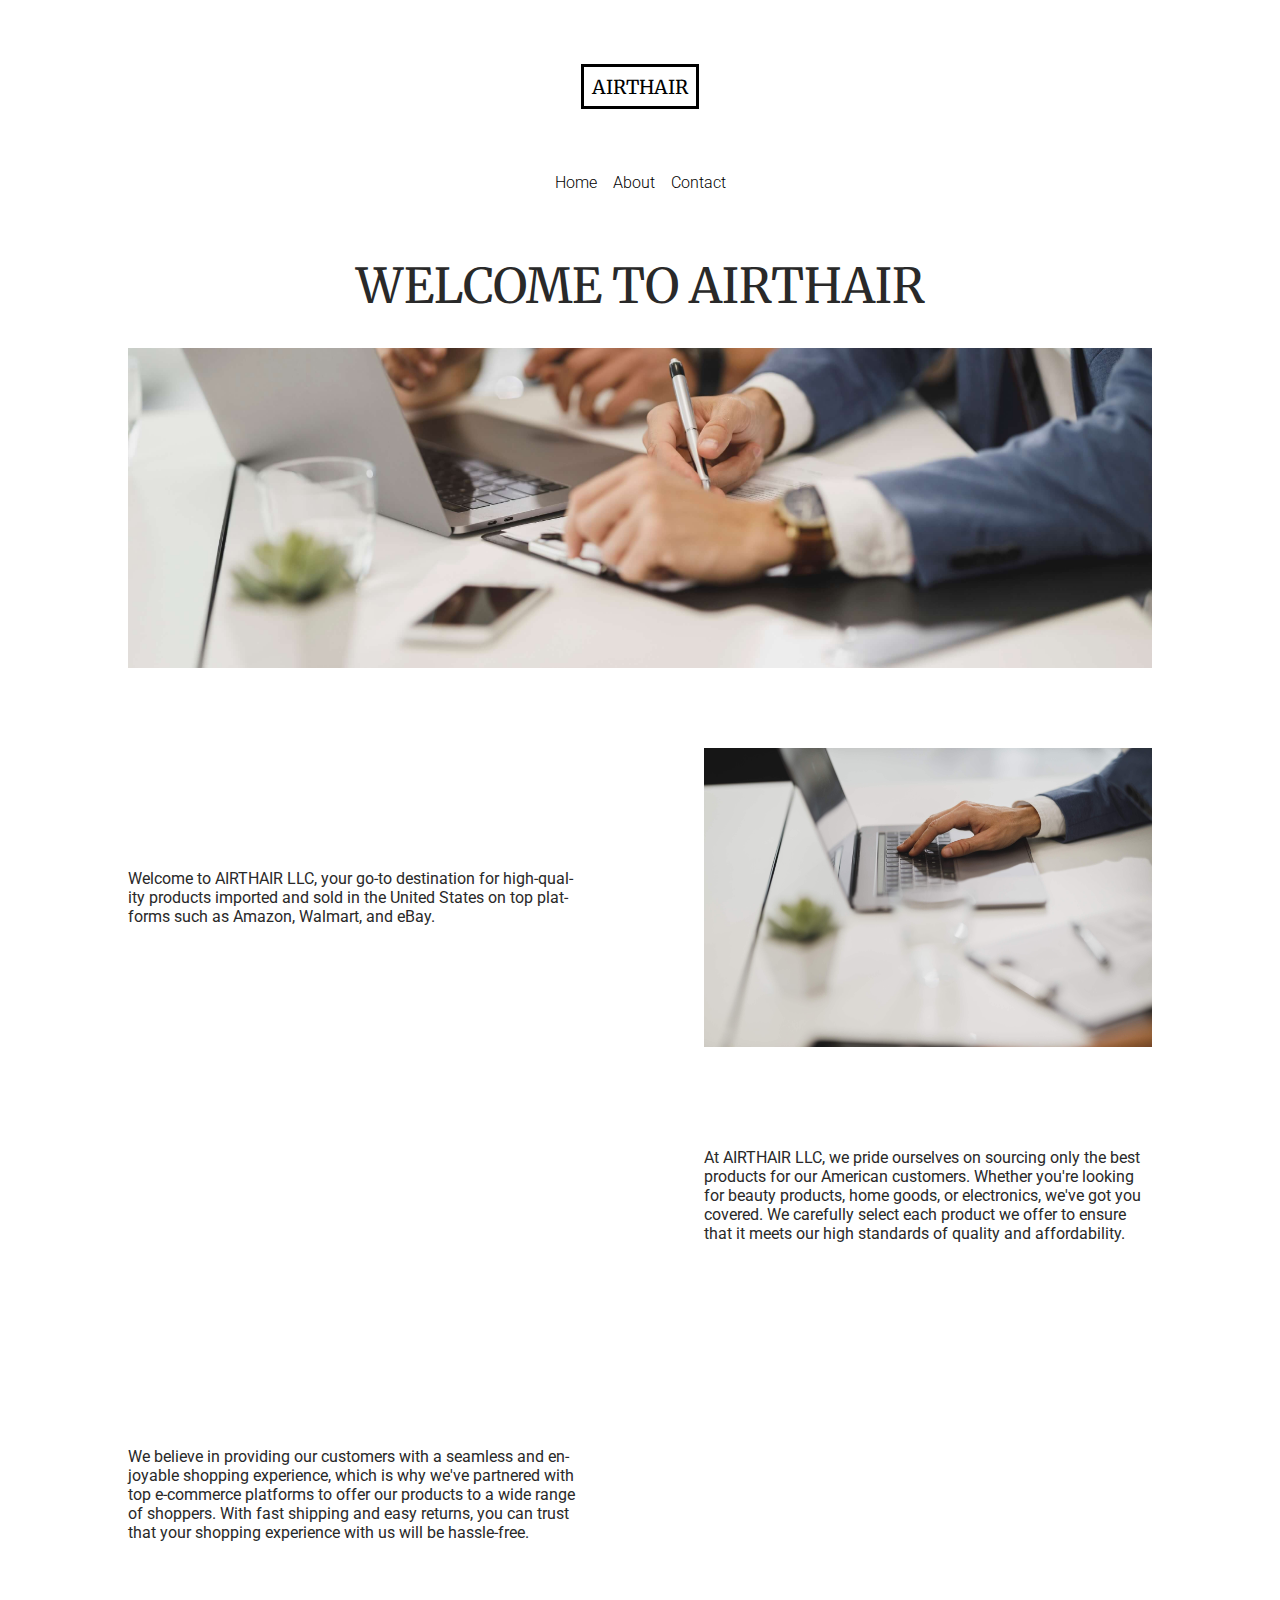
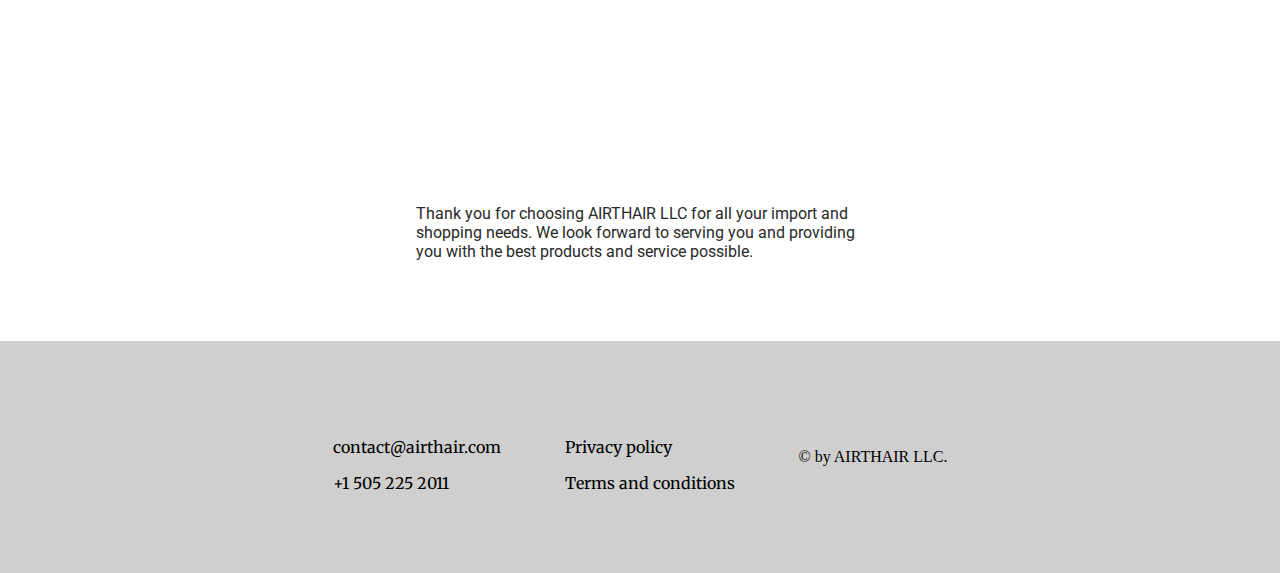
<file: index.html>
<!DOCTYPE html>
<html lang="en">
<head>
    <meta charset="UTF-8">
    <meta http-equiv="X-UA-Compatible" content="IE=edge">
    <meta name="viewport" content="width=device-width, initial-scale=1.0">
    <link rel="stylesheet" href="/styles/index.css">
    <link rel="shortcut icon" sizes="16x16" href="./../assets/favicon-16x16.png" type="image/x-icon">
    <meta name="msapplication-TileColor" content="#ffffff">
    <meta name="theme-color" content="#ffffff">
    <!-- 
        Meta
     -->
     <!-- Primary Meta Tags -->
<title>Home | AIRTHAIR</title>
<meta name="title" content="AIRTHAIR">
<meta name="description" content="At AIRTHAIR LLC, we pride ourselves on sourcing only the best products for our American customers. Whether you're looking for beauty products, home goods, or electronics, we've got you covered. We carefully select each product we offer to ensure that it meets our high standards of quality and affordability.">
<meta name="keywords" content="shop, service, airthair, llc, producs, american customers, beauty producs, beauty, home goods, high standars">
<!-- Open Graph / Facebook -->
<meta property="og:type" content="website">
<meta property="og:title" content="AIRTHAIR">
<meta property="og:description" content="At AIRTHAIR LLC, we pride ourselves on sourcing only the best products for our American customers. Whether you're looking for beauty products, home goods, or electronics, we've got you covered. We carefully select each product we offer to ensure that it meets our high standards of quality and affordability.">
<meta property="og:image" content="https://cdn.discordapp.com/attachments/1069979893133230170/1082000652382777495/image-from-rawpixel-id-5926299-jpeg.jpg">

<!-- Twitter -->
<meta property="twitter:card" content="summary_large_image">
<meta property="twitter:title" content="AIRTHAIR">
<meta property="twitter:description" content="At AIRTHAIR LLC, we pride ourselves on sourcing only the best products for our American customers. Whether you're looking for beauty products, home goods, or electronics, we've got you covered. We carefully select each product we offer to ensure that it meets our high standards of quality and affordability.">
<meta property="twitter:image" content="https://cdn.discordapp.com/attachments/1069979893133230170/1082000652382777495/image-from-rawpixel-id-5926299-jpeg.jpg">
      <!-- 
        Google fonts
    -->
    <link rel="preconnect" href="https://fonts.googleapis.com">
    <link rel="preconnect" href="https://fonts.gstatic.com" crossorigin>
    <link href="https://fonts.googleapis.com/css2?family=Merriweather:ital,wght@0,300;0,400;0,700;0,900;1,300;1,400;1,700;1,900&family=Roboto:ital,wght@0,300;0,400;0,500;0,700;1,300;1,400;1,500;1,700&display=swap" rel="stylesheet">
<!-- 
    JS
    -->
    <script defer src="./js/animation.js"></script>
</head>
<body>
    <header class="Header">
        <h1 class="Header-h1">AIRTHAIR</h1>
        <nav class="Header-nav">
            <ul class="Header-ul">
                <li class="Header-li">
                    <a class="Header-a" href="./index.html" title="Home">Home</a>
                </li>
                <li class="Header-li">
                    <a class="Header-a" href="./pages/about.html" title="About">About</a>
                </li>
                <li class="Header-li">
                    <a class="Header-a" href="./pages/contact.html" title="Contact">Contact</a>
                </li>
            </ul>
        </nav>
    </header>
    <main class="Main">
        <section class="Main-section-Welcome">
            <h2 class="Main-section-Welcome-h2" >WELCOME TO AIRTHAIR</h2>
            <div class="Main-section-Welcome-contenedor">
                <img class="Main-section-Welcome-img" loading="lazy"  id="imagen" src="./assets/image-from-rawpixel-id-5927609-jpeg.jpg" alt="People writing in an office"> 
            </div>
        </section>
        <section class="Main-section-text1">
            <p class="Main-section-text1-p" >Welcome to AIRTHAIR LLC, your go-to destination for high-quality products imported and sold in the United States on top platforms such as Amazon, Walmart, and eBay.</p>
            <img class="Main-section-text1-img oculto" id="elemento2" loading="lazy"  src="./assets/image-from-rawpixel-id-5927630-jpeg.jpg" alt="People writting in a laptop">
        </section>
        <section class="Main-section-text2">
            <p class="Main-section-text2-p" >At AIRTHAIR LLC, we pride ourselves on sourcing only the best products for our American customers. Whether you're looking for beauty products, home goods, or electronics, we've got you covered. We carefully select each product we offer to ensure that it meets our high standards of quality and affordability.</p>
            <img class="Main-section-text2-img oculto"  id="elemento3" loading="lazy"  src="./assets/image-from-rawpixel-id-3282695-jpeg.jpg" alt="Office with chairs">
        </section>
        <section class="Main-section-text3">
            <p class="Main-section-text3-p" >We believe in providing our customers with a seamless and enjoyable shopping experience, which is why we've partnered with top e-commerce platforms to offer our products to a wide range of shoppers. With fast shipping and easy returns, you can trust that your shopping experience with us will be hassle-free.</p>
            <img class="Main-section-text3-img oculto" id="elemento4"  loading="lazy" src="./assets/image-from-rawpixel-id-3282671-jpeg.jpg" alt="Office with chairs">
        </section>
        <section class="Main-section-text4">
            <p class="Main-section-text4-p" >Thank you for choosing AIRTHAIR LLC for all your import and shopping needs. We look forward to serving you and providing you with the best products and service possible.</p>
        </section>
    </main>

    <footer class="Footer">
        <address class="Footer-address">
                <a class="Footer-address-a" href="mailto:contact@airthair.com" title="Gmail">
                    contact@airthair.com
                </a>
                <a class="Footer-address-a" href="tel:+1 505 225 2011" title="Phone">
                    +1 505 225 2011
                </a>
        </address>
        <ul class="Footer-ul">
            <li class="Footer-li">
                <a class="Footer-a" href="./pages/privacy.html" title="Privacy Policy">
                    Privacy policy
                </a>
            </li>
            <li class="Footer-li">
                <a class="Footer-a" href="./pages/terms.html" title="Terms and conditions">
                    Terms and conditions
                </a>
            </li>
        </ul>
        &#169 by AIRTHAIR LLC.
    </footer>
<!-- !--> <!--!-->
</body>
</html>
</file>
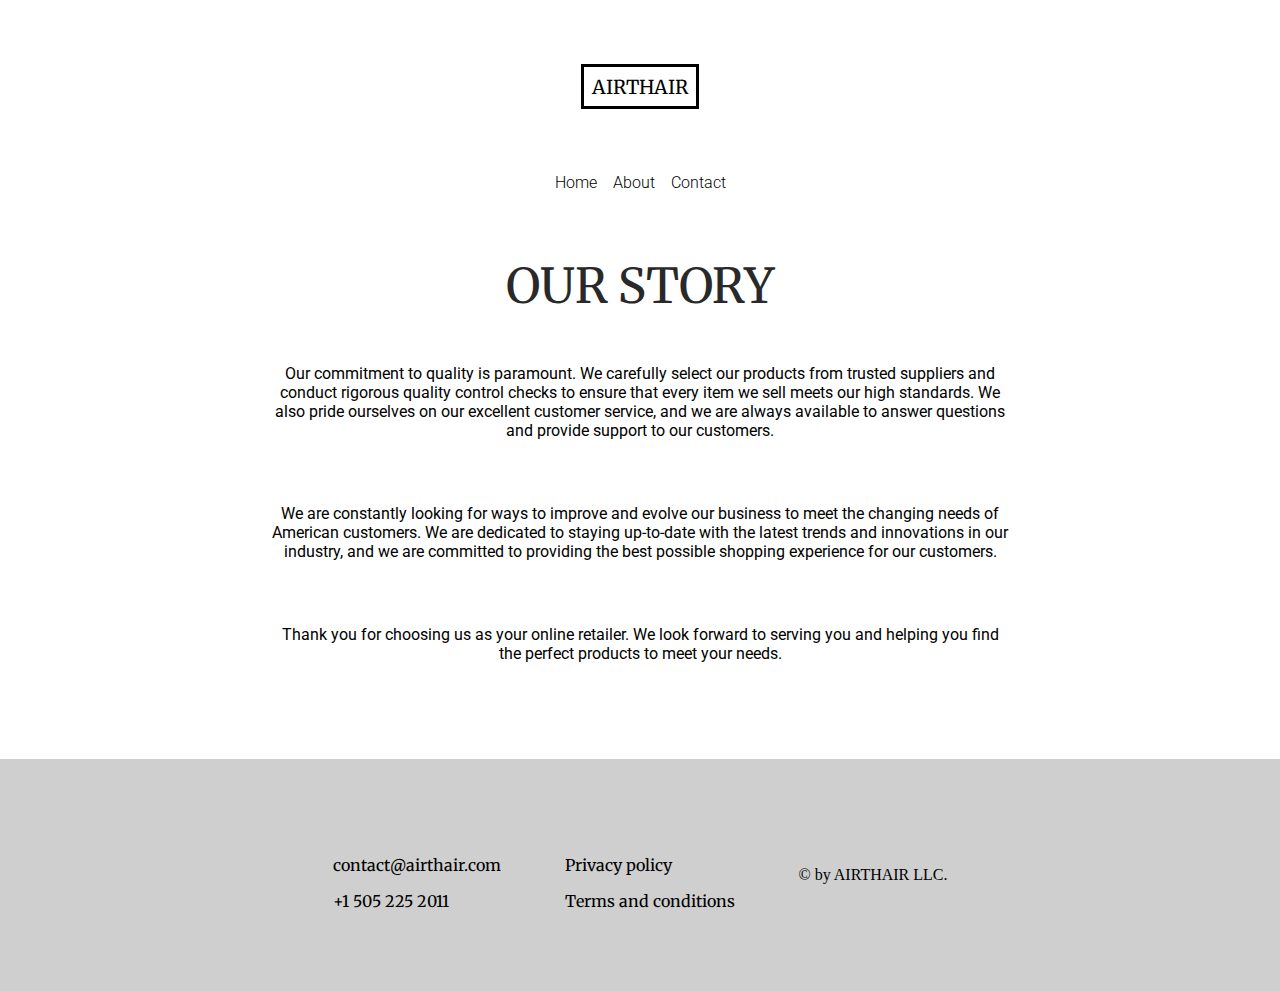
<file: pages/about.html>
<!DOCTYPE html>
<html lang="en">
<head>
    <meta charset="UTF-8">
    <meta http-equiv="X-UA-Compatible" content="IE=edge">
    <meta name="viewport" content="width=device-width, initial-scale=1.0">
    <link rel="stylesheet" href="/styles/index.css">
    <link rel="shortcut icon" sizes="16x16" href="./../assets/favicon-16x16.png" type="image/x-icon">
    <meta name="msapplication-TileColor" content="#ffffff">
    <meta name="theme-color" content="#ffffff">
    <!-- 
        Meta
     -->
     <!-- Primary Meta Tags -->
<title>About | AIRTHAIR</title>
<meta name="title" content="AIRTHAIR">
<meta name="description" content="At AIRTHAIR LLC, we pride ourselves on sourcing only the best products for our American customers. Whether you're looking for beauty products, home goods, or electronics, we've got you covered. We carefully select each product we offer to ensure that it meets our high standards of quality and affordability.">
<meta name="keywords" content="shop, service, airthair, llc, producs, american customers, beauty producs, beauty, home goods, high standars">
<!-- Open Graph / Facebook -->
<meta property="og:type" content="website">
<meta property="og:title" content="AIRTHAIR">
<meta property="og:description" content="At AIRTHAIR LLC, we pride ourselves on sourcing only the best products for our American customers. Whether you're looking for beauty products, home goods, or electronics, we've got you covered. We carefully select each product we offer to ensure that it meets our high standards of quality and affordability.">
<meta property="og:image" content="https://cdn.discordapp.com/attachments/1069979893133230170/1082000652382777495/image-from-rawpixel-id-5926299-jpeg.jpg">

<!-- Twitter -->
<meta property="twitter:card" content="summary_large_image">
<meta property="twitter:title" content="AIRTHAIR">
<meta property="twitter:description" content="At AIRTHAIR LLC, we pride ourselves on sourcing only the best products for our American customers. Whether you're looking for beauty products, home goods, or electronics, we've got you covered. We carefully select each product we offer to ensure that it meets our high standards of quality and affordability.">
<meta property="twitter:image" content="https://cdn.discordapp.com/attachments/1069979893133230170/1082000652382777495/image-from-rawpixel-id-5926299-jpeg.jpg">
     <!-- 
        Google fonts
    -->
    <link rel="preconnect" href="https://fonts.googleapis.com">
    <link rel="preconnect" href="https://fonts.gstatic.com" crossorigin>
    <link href="https://fonts.googleapis.com/css2?family=Merriweather:ital,wght@0,300;0,400;0,700;0,900;1,300;1,400;1,700;1,900&family=Roboto:ital,wght@0,300;0,400;0,500;0,700;1,300;1,400;1,500;1,700&display=swap" rel="stylesheet">
<!-- 
    JS
    -->
</head>
<body>
    <header class="Header">
        <h1 class="Header-h1">AIRTHAIR</h1>
        <nav class="Header-nav">
            <ul class="Header-ul">
                <li class="Header-li">
                    <a class="Header-a" href="./../index.html" title="Home">Home</a>
                </li>
                <li class="Header-li">
                    <a class="Header-a" href="./about.html" title="About">About</a>
                </li>
                <li class="Header-li">
                    <a class="Header-a" href="./contact.html" title="Contact">Contact</a>
                </li>
            </ul>
        </nav>
    </header>
    <main class="Main">
        <section class="Main-section-Welcome">
            <h2 class="Main-section-Welcome-h2" >OUR STORY</h2>
            <p class="Main-section-contact-p">Our commitment to quality is paramount. We carefully select our products from trusted suppliers and conduct rigorous quality control checks to ensure that every item we sell meets our high standards. We also pride ourselves on our excellent customer service, and we are always available to answer questions and provide support to our customers. </p>
            <p class="Main-section-contact-p"> We are constantly looking for ways to improve and evolve our business to meet the changing needs of American customers. We are dedicated to staying up-to-date with the latest trends and innovations in our industry, and we are committed to providing the best possible shopping experience for our customers.</p>
            <p class="Main-section-contact-p">Thank you for choosing us as your online retailer. We look forward to serving you and helping you find the perfect products to meet your needs.
            </p>
        </section>
    </main>
    <footer class="Footer">
        <address class="Footer-address">
                <a class="Footer-address-a" href="mailto:contact@airthair.com" title="Gmail">
                    contact@airthair.com
                </a>
                <a class="Footer-address-a" href="tel:+1 505 225 2011" title="Phone">
                    +1 505 225 2011
                </a>
        </address>
        <ul class="Footer-ul">
            <li class="Footer-li">
                <a class="Footer-a" href="./privacy.html" title="Privacy Policy">
                    Privacy policy
                </a>
            </li>
            <li class="Footer-li">
                <a class="Footer-a" href="./terms.html" title="Terms and conditions">
                    Terms and conditions
                </a>
            </li>
        </ul>
        &#169 by AIRTHAIR LLC.
    </footer>
</body>
</html>
</file>
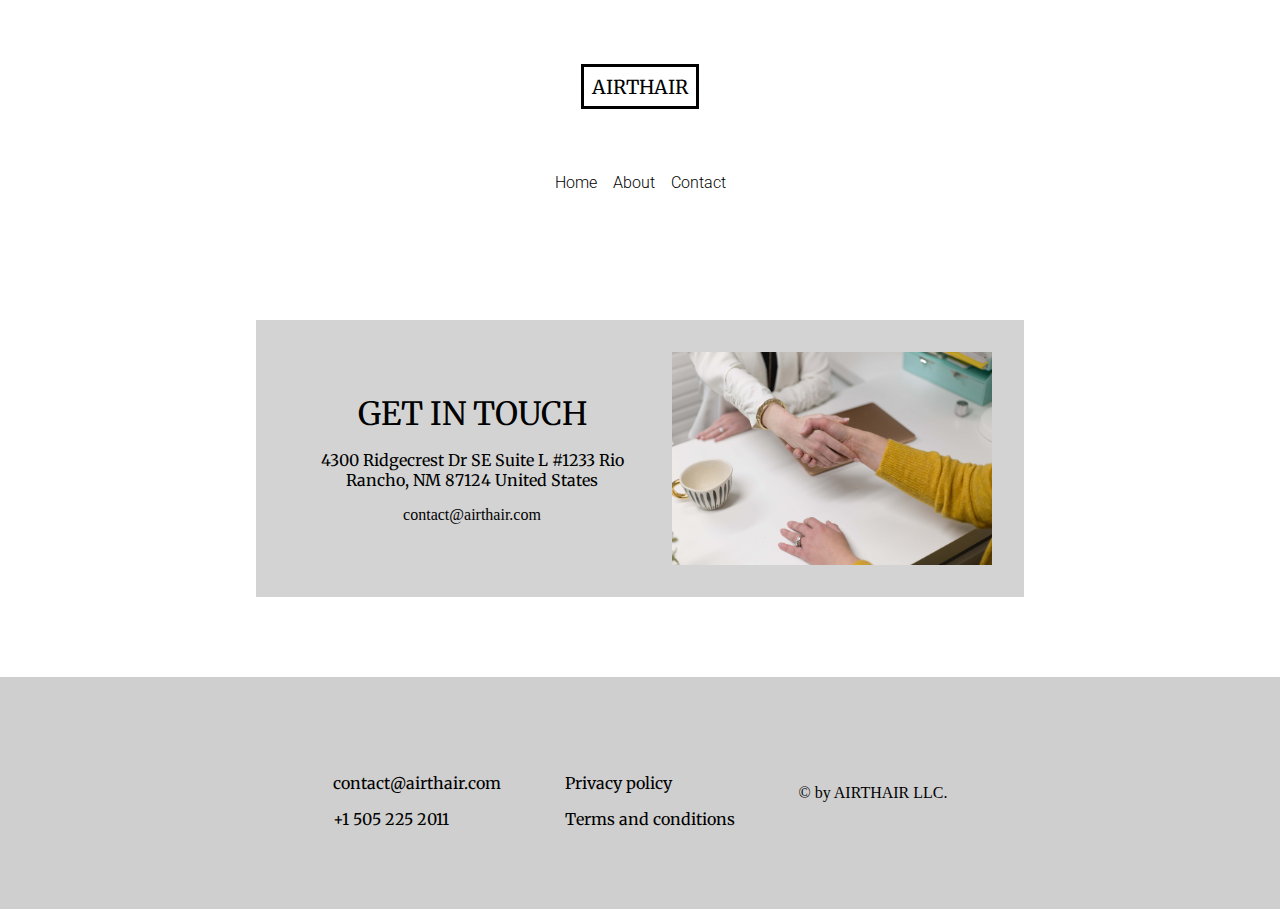
<file: pages/contact.html>
<!DOCTYPE html>
<html lang="en">
<head>
    <meta charset="UTF-8">
    <meta http-equiv="X-UA-Compatible" content="IE=edge">
    <meta name="viewport" content="width=device-width, initial-scale=1.0">
    <link rel="stylesheet" href="/styles/index.css">
    <link rel="shortcut icon" sizes="16x16" href="./../assets/favicon-16x16.png" type="image/x-icon">
    <meta name="msapplication-TileColor" content="#ffffff">
    <meta name="theme-color" content="#ffffff">
    <!-- 
        Meta
     -->
     <!-- Primary Meta Tags -->
<title>Contact | AIRTHAIR</title>
<meta name="title" content="AIRTHAIR">
<meta name="description" content="At AIRTHAIR LLC, we pride ourselves on sourcing only the best products for our American customers. Whether you're looking for beauty products, home goods, or electronics, we've got you covered. We carefully select each product we offer to ensure that it meets our high standards of quality and affordability.">
<meta name="keywords" content="shop, service, airthair, llc, producs, american customers, beauty producs, beauty, home goods, high standars">
<!-- Open Graph / Facebook -->
<meta property="og:type" content="website">
<meta property="og:title" content="AIRTHAIR">
<meta property="og:description" content="At AIRTHAIR LLC, we pride ourselves on sourcing only the best products for our American customers. Whether you're looking for beauty products, home goods, or electronics, we've got you covered. We carefully select each product we offer to ensure that it meets our high standards of quality and affordability.">
<meta property="og:image" content="https://cdn.discordapp.com/attachments/1069979893133230170/1082000652382777495/image-from-rawpixel-id-5926299-jpeg.jpg">

<!-- Twitter -->
<meta property="twitter:card" content="summary_large_image">
<meta property="twitter:title" content="AIRTHAIR">
<meta property="twitter:description" content="At AIRTHAIR LLC, we pride ourselves on sourcing only the best products for our American customers. Whether you're looking for beauty products, home goods, or electronics, we've got you covered. We carefully select each product we offer to ensure that it meets our high standards of quality and affordability.">
<meta property="twitter:image" content="https://cdn.discordapp.com/attachments/1069979893133230170/1082000652382777495/image-from-rawpixel-id-5926299-jpeg.jpg">
    <!-- 
        Google fonts
    -->
    <link rel="preconnect" href="https://fonts.googleapis.com">
    <link rel="preconnect" href="https://fonts.gstatic.com" crossorigin>
    <link href="https://fonts.googleapis.com/css2?family=Merriweather:ital,wght@0,300;0,400;0,700;0,900;1,300;1,400;1,700;1,900&family=Roboto:ital,wght@0,300;0,400;0,500;0,700;1,300;1,400;1,500;1,700&display=swap" rel="stylesheet">
<!-- 
    JS
    -->
</head>
<body>
    <header class="Header">
        <h1 class="Header-h1">AIRTHAIR</h1>
        <nav class="Header-nav">
            <ul class="Header-ul">
                <li class="Header-li">
                    <a class="Header-a" href="./../index.html" title="Home">Home</a>
                </li>
                <li class="Header-li">
                    <a class="Header-a" href="./about.html" title="About">About</a>
                </li>
                <li class="Header-li">
                    <a class="Header-a" href="./contact.html" title="Contact">Contact</a>
                </li>
            </ul>
        </nav>
    </header>
    <main class="Main-intouch">
        <section class="Main-section-getintouch">
            <div class="Main-section-getintouch-info">
                <h2 class="Main-section-getintouch-info-h2">GET IN TOUCH</h2>
                <p class="Main-section-getintouch-info-p">4300 Ridgecrest Dr SE
                    Suite L #1233
                    Rio Rancho, NM 87124
                    United States
                </p>
                <a class="Main-section-getintouch-info-a" href="mailto:contact@airthair.com" title="Gmail">contact@airthair.com</a>
            </div>
            <img class="Main-section-getintouch-img" src="./../assets/image-from-rawpixel-id-5926299-jpeg.jpg" alt="Two people shaking hands" loading="lazy">
        </section>
    </main>
    <footer class="Footer">
        <address class="Footer-address">
                <a class="Footer-address-a" href="contact@airthair.com" title="Gmail">
                    contact@airthair.com
                </a>
                <a class="Footer-address-a" href="tel:+1 505 225 2011" title="Phone">
                    +1 505 225 2011
                </a>
        </address>
        <ul class="Footer-ul">
            <li class="Footer-li">
                <a class="Footer-a" href="./privacy.html" title="Privacy Policy">
                    Privacy policy
                </a>
            </li>
            <li class="Footer-li">
                <a class="Footer-a" href="./terms.html" title="Terms and conditions">
                    Terms and conditions
                </a>
            </li>
        </ul>
        &#169 by AIRTHAIR LLC.
    </footer>
</body>
</html>
</file>
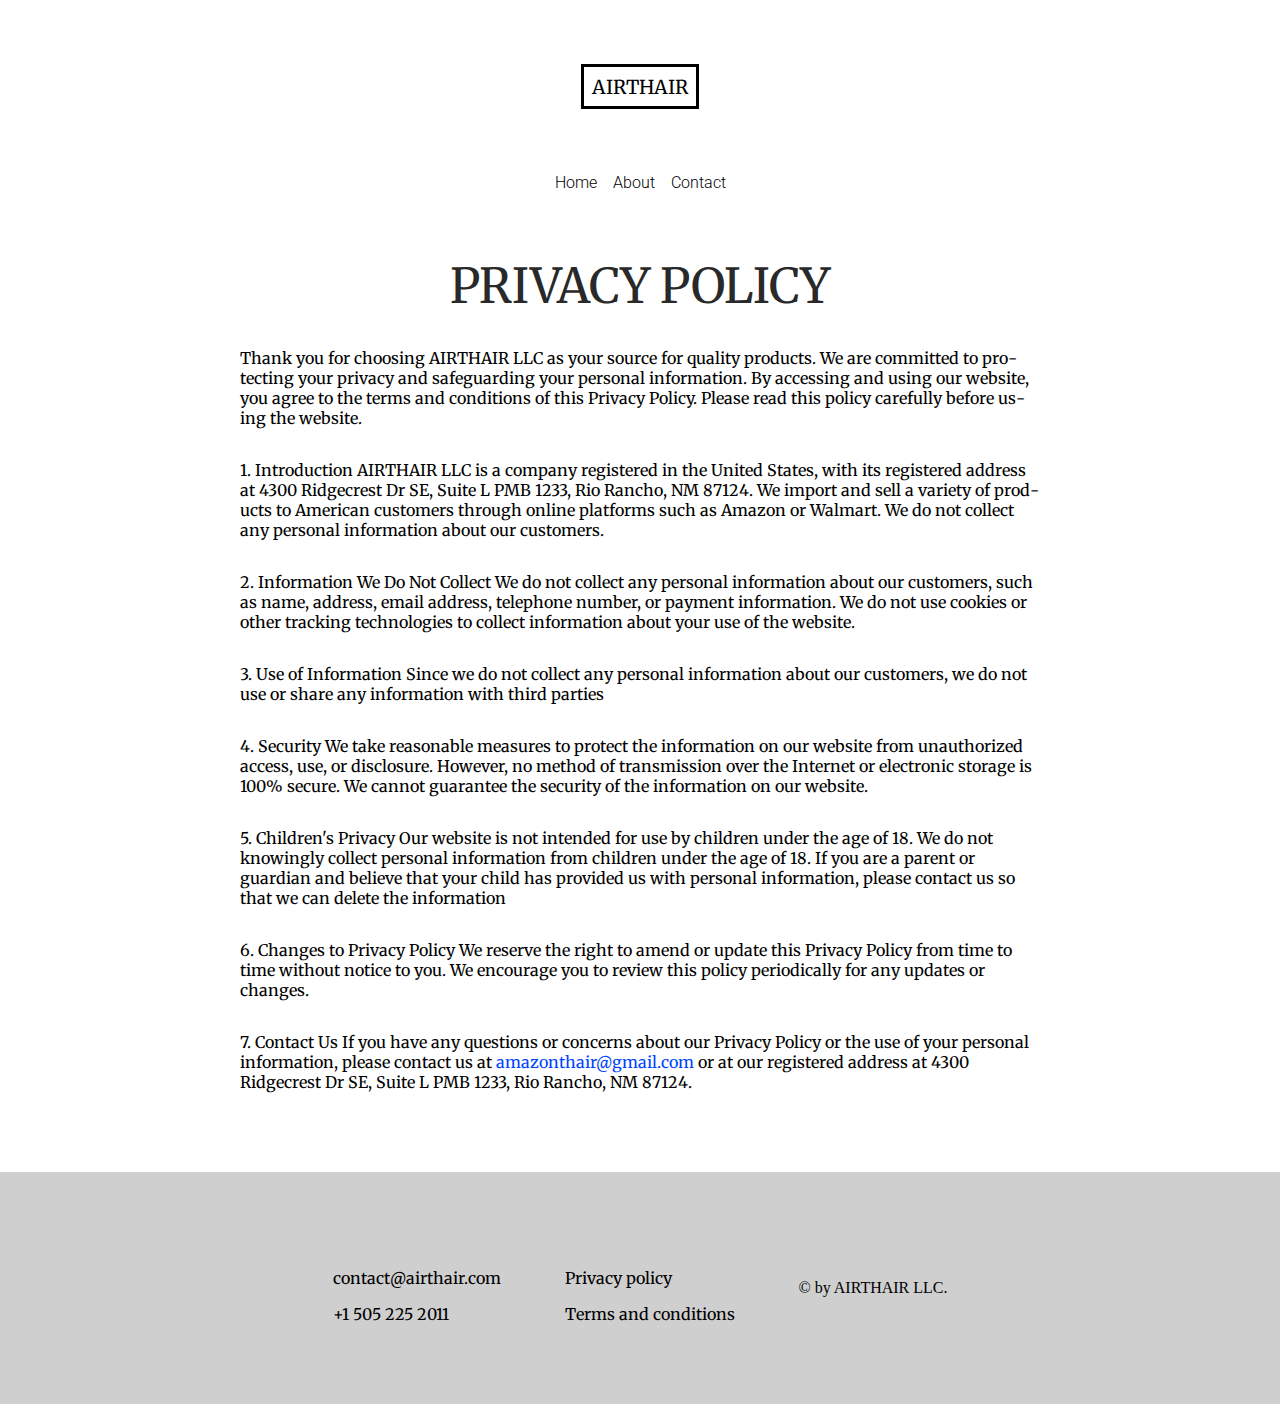
<file: pages/privacy.html>
<!DOCTYPE html>
<html lang="en">
<head>
    <meta charset="UTF-8">
    <meta http-equiv="X-UA-Compatible" content="IE=edge">
    <meta name="viewport" content="width=device-width, initial-scale=1.0">
    <link rel="stylesheet" href="/styles/index.css">
    <link rel="shortcut icon" sizes="16x16" href="./../assets/favicon-16x16.png" type="image/x-icon">
    <meta name="msapplication-TileColor" content="#ffffff">
    <meta name="theme-color" content="#ffffff">
    <!-- 
        Meta
     -->
     <!-- Primary Meta Tags -->
<title>Privacy | AIRTHAIR</title>
<meta name="title" content="AIRTHAIR">
<meta name="description" content="At AIRTHAIR LLC, we pride ourselves on sourcing only the best products for our American customers. Whether you're looking for beauty products, home goods, or electronics, we've got you covered. We carefully select each product we offer to ensure that it meets our high standards of quality and affordability.">
<meta name="keywords" content="shop, service, airthair, llc, producs, american customers, beauty producs, beauty, home goods, high standars">
<!-- Open Graph / Facebook -->
<meta property="og:type" content="website">
<meta property="og:title" content="AIRTHAIR">
<meta property="og:description" content="At AIRTHAIR LLC, we pride ourselves on sourcing only the best products for our American customers. Whether you're looking for beauty products, home goods, or electronics, we've got you covered. We carefully select each product we offer to ensure that it meets our high standards of quality and affordability.">
<meta property="og:image" content="https://cdn.discordapp.com/attachments/1069979893133230170/1082000652382777495/image-from-rawpixel-id-5926299-jpeg.jpg">

<!-- Twitter -->
<meta property="twitter:card" content="summary_large_image">
<meta property="twitter:title" content="AIRTHAIR">
<meta property="twitter:description" content="At AIRTHAIR LLC, we pride ourselves on sourcing only the best products for our American customers. Whether you're looking for beauty products, home goods, or electronics, we've got you covered. We carefully select each product we offer to ensure that it meets our high standards of quality and affordability.">
<meta property="twitter:image" content="https://cdn.discordapp.com/attachments/1069979893133230170/1082000652382777495/image-from-rawpixel-id-5926299-jpeg.jpg">
     <!-- 
        Google fonts
    -->
    <link rel="preconnect" href="https://fonts.googleapis.com">
    <link rel="preconnect" href="https://fonts.gstatic.com" crossorigin>
    <link href="https://fonts.googleapis.com/css2?family=Merriweather:ital,wght@0,300;0,400;0,700;0,900;1,300;1,400;1,700;1,900&family=Roboto:ital,wght@0,300;0,400;0,500;0,700;1,300;1,400;1,500;1,700&display=swap" rel="stylesheet">
<!-- 
    JS
    -->
</head>
<body>
    <header class="Header">
        <h1 class="Header-h1">AIRTHAIR</h1>
        <nav class="Header-nav">
            <ul class="Header-ul">
                <li class="Header-li">
                    <a class="Header-a" href="./../index.html" title="Home">Home</a>
                </li>
                <li class="Header-li">
                    <a class="Header-a" href="./about.html" title="About">About</a>
                </li>
                <li class="Header-li">
                    <a class="Header-a" href="./contact.html" title="Contact">Contact</a>
                </li>
            </ul>
        </nav>
    </header>
    <main class="Main">
        <section class="Main-section-Welcome">
            <h2 class="Main-section-Welcome-h2" >PRIVACY POLICY</h2>
            <p class="Main-section-privacy-p">Thank you for choosing AIRTHAIR LLC as your source for quality products. We are committed to protecting your privacy and safeguarding your personal information. By accessing and using our website, you agree to the terms and conditions of this Privacy Policy. Please read this policy carefully before using the website.</p>
            <ol class="Main-section-privacy-ol" >
                <li class="Main-section-privacy-li">
                    <p class="Main-section-privacy-p">1. Introduction AIRTHAIR LLC is a company registered in the United States, with its registered address at 4300 Ridgecrest Dr SE, Suite L PMB 1233, Rio Rancho, NM 87124. We import and sell a variety of products to American customers through online platforms such as Amazon or Walmart. We do not collect any personal information about our customers.</p>
                </li>
                <li class="Main-section-privacy-li">
                    <p class="Main-section-privacy-p">2.	Information We Do Not Collect We do not collect any personal information about our customers, such as name, address, email address, telephone number, or payment information. We do not use cookies or other tracking technologies to collect information about your use of the website.</p>
                </li>
                <li class="Main-section-privacy-li">
                    <p class="Main-section-privacy-p">3.	Use of Information Since we do not collect any personal information about our customers, we do not use or share any information with third parties</p>
                </li>
                <li class="Main-section-privacy-li">
                    <p class="Main-section-privacy-p">4.	Security We take reasonable measures to protect the information on our website from unauthorized access, use, or disclosure. However, no method of transmission over the Internet or electronic storage is 100% secure. We cannot guarantee the security of the information on our website.</p>
                </li>
                <li class="Main-section-privacy-li">
                    <p class="Main-section-privacy-p">5.	Children's Privacy Our website is not intended for use by children under the age of 18. We do not knowingly collect personal information from children under the age of 18. If you are a parent or guardian and believe that your child has provided us with personal information, please contact us so that we can delete the information</p>
                </li>
                <li class="Main-section-privacy-li">
                    <p class="Main-section-privacy-p">6.	Changes to Privacy Policy We reserve the right to amend or update this Privacy Policy from time to time without notice to you. We encourage you to review this policy periodically for any updates or changes.</p>
                </li>
                <li class="Main-section-privacy-li">
                    <p class="Main-section-privacy-p">7.	Contact Us If you have any questions or concerns about our Privacy Policy or the use of your personal information, please contact us at <a style="color: #0044ff;" href="mailto:contact@airthair.com" title="Gmail">amazonthair@gmail.com</a> or at our registered address at 4300 Ridgecrest Dr SE, Suite L PMB 1233, Rio Rancho, NM 87124.</p>
                </li>
            </ol>
        </section>
    </main>
    <footer class="Footer">
        <address class="Footer-address">
                <a class="Footer-address-a" href="contact@airthair.com" title="Gmail">
                    contact@airthair.com
                </a>
                <a class="Footer-address-a" href="tel:+1 505 225 2011" title="Phone">
                    +1 505 225 2011
                </a>
        </address>
        <ul class="Footer-ul">
            <li class="Footer-li">
                <a class="Footer-a" href="./privacy.html" title="Privacy Policy">
                    Privacy policy
                </a>
            </li>
            <li class="Footer-li">
                <a class="Footer-a" href="./terms.html" title="Terms and conditions">
                    Terms and conditions
                </a>
            </li>
        </ul>
        &#169 by AIRTHAIR LLC.
    </footer>
</body>
</html>
</file>
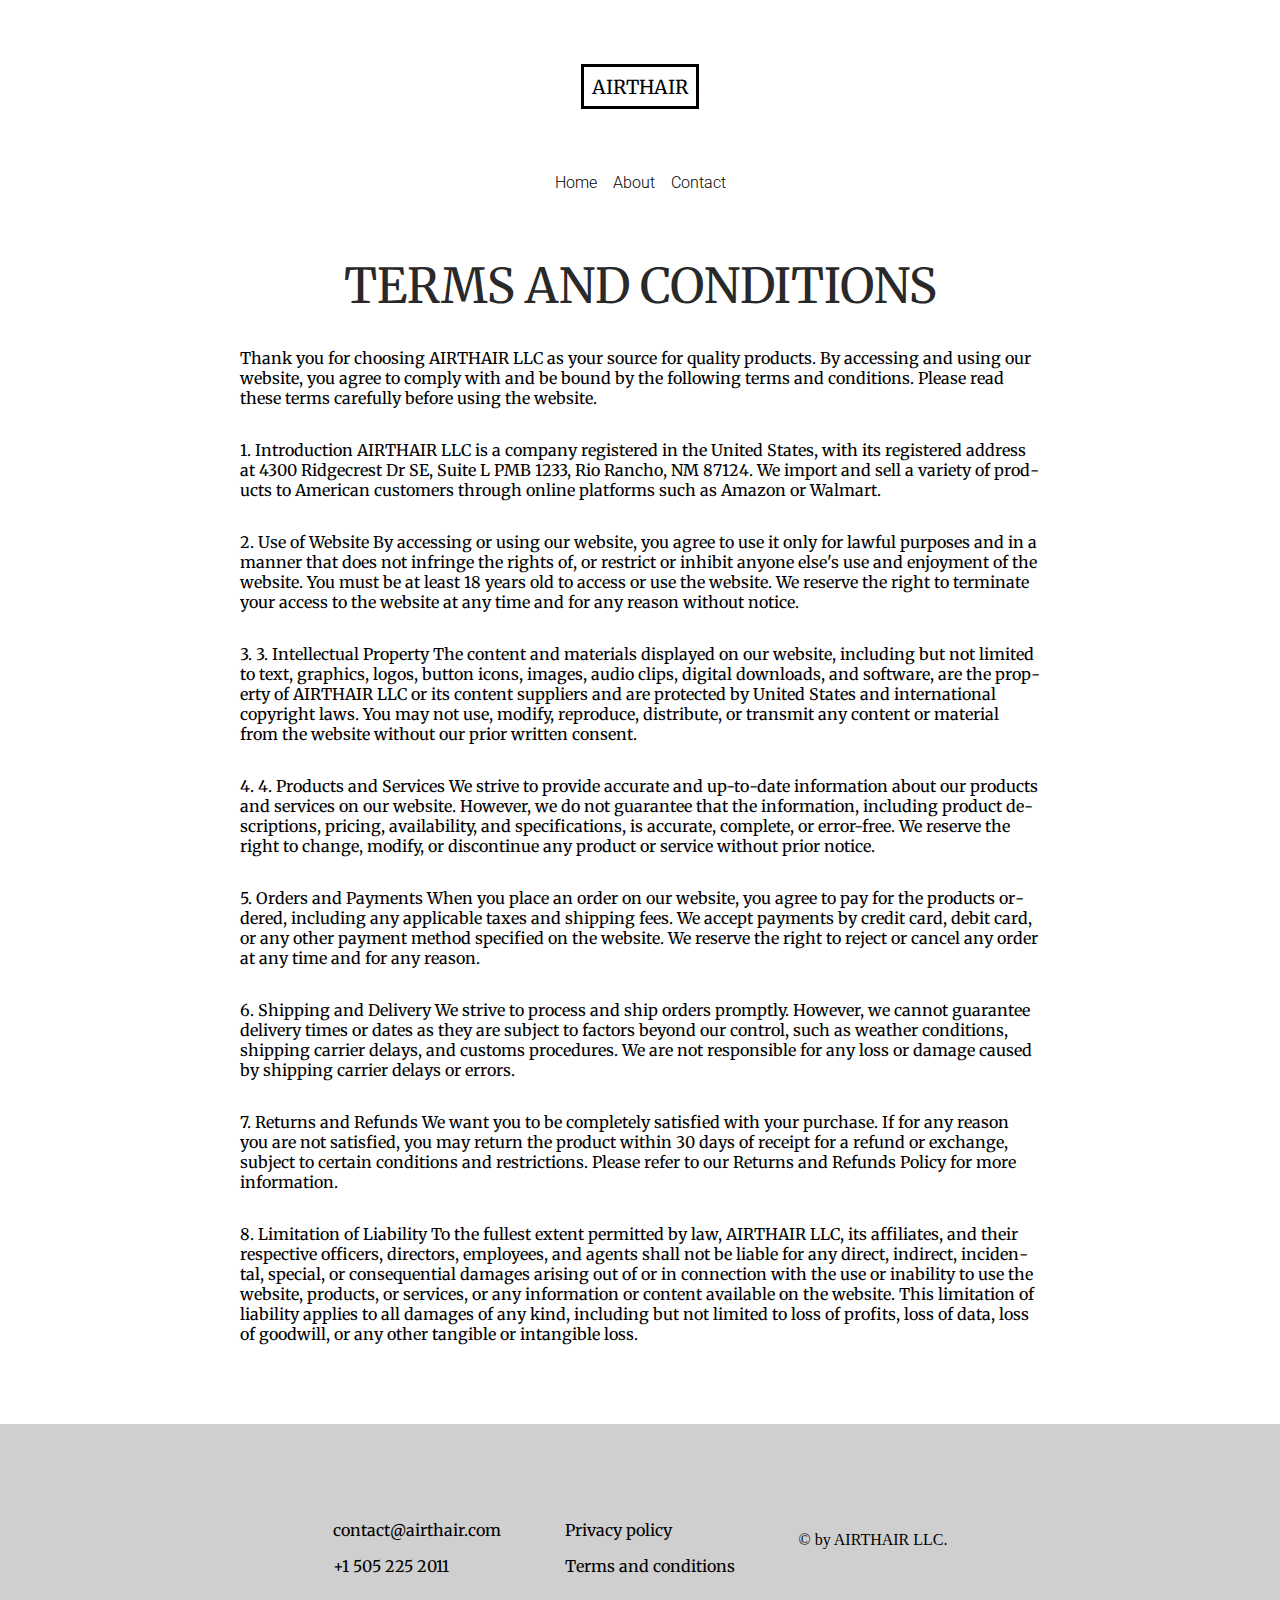
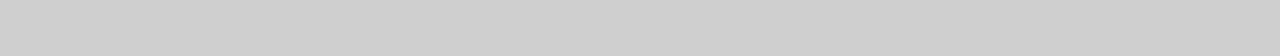
<file: pages/terms.html>
<!DOCTYPE html>
<html lang="en">
<head>
    <meta charset="UTF-8">
    <meta http-equiv="X-UA-Compatible" content="IE=edge">
    <meta name="viewport" content="width=device-width, initial-scale=1.0">
    <link rel="stylesheet" href="/styles/index.css">
    <link rel="shortcut icon" sizes="16x16" href="./../assets/favicon-16x16.png" type="image/x-icon">
    <meta name="msapplication-TileColor" content="#ffffff">
    <meta name="theme-color" content="#ffffff">
    <!-- 
        Meta
     -->
     <!-- Primary Meta Tags -->
<title>Terms | AIRTHAIR</title>
<meta name="title" content="AIRTHAIR">
<meta name="description" content="At AIRTHAIR LLC, we pride ourselves on sourcing only the best products for our American customers. Whether you're looking for beauty products, home goods, or electronics, we've got you covered. We carefully select each product we offer to ensure that it meets our high standards of quality and affordability.">
<meta name="keywords" content="shop, service, airthair, llc, producs, american customers, beauty producs, beauty, home goods, high standars">
<!-- Open Graph / Facebook -->
<meta property="og:type" content="website">
<meta property="og:title" content="AIRTHAIR">
<meta property="og:description" content="At AIRTHAIR LLC, we pride ourselves on sourcing only the best products for our American customers. Whether you're looking for beauty products, home goods, or electronics, we've got you covered. We carefully select each product we offer to ensure that it meets our high standards of quality and affordability.">
<meta property="og:image" content="https://cdn.discordapp.com/attachments/1069979893133230170/1082000652382777495/image-from-rawpixel-id-5926299-jpeg.jpg">

<!-- Twitter -->
<meta property="twitter:card" content="summary_large_image">
<meta property="twitter:title" content="AIRTHAIR">
<meta property="twitter:description" content="At AIRTHAIR LLC, we pride ourselves on sourcing only the best products for our American customers. Whether you're looking for beauty products, home goods, or electronics, we've got you covered. We carefully select each product we offer to ensure that it meets our high standards of quality and affordability.">
<meta property="twitter:image" content="https://cdn.discordapp.com/attachments/1069979893133230170/1082000652382777495/image-from-rawpixel-id-5926299-jpeg.jpg">
   <!-- 
        Google fonts
    -->
    <link rel="preconnect" href="https://fonts.googleapis.com">
    <link rel="preconnect" href="https://fonts.gstatic.com" crossorigin>
    <link href="https://fonts.googleapis.com/css2?family=Merriweather:ital,wght@0,300;0,400;0,700;0,900;1,300;1,400;1,700;1,900&family=Roboto:ital,wght@0,300;0,400;0,500;0,700;1,300;1,400;1,500;1,700&display=swap" rel="stylesheet">
<!-- 
    JS
    -->
</head>
<body>
    <header class="Header">
        <h1 class="Header-h1">AIRTHAIR</h1>
        <nav class="Header-nav">
            <ul class="Header-ul">
                <li class="Header-li">
                    <a class="Header-a" href="./../index.html" title="Home">Home</a>
                </li>
                <li class="Header-li">
                    <a class="Header-a" href="./about.html" title="About">About</a>
                </li>
                <li class="Header-li">
                    <a class="Header-a" href="./contact.html" title="Contact">Contact</a>
                </li>
            </ul>
        </nav>
    </header>
    <main class="Main">
        <section class="Main-section-Welcome">
            <h2 class="Main-section-Welcome-h2" >TERMS AND CONDITIONS</h2>
            <p class="Main-section-privacy-p">Thank you for choosing AIRTHAIR LLC as your source for quality products. By accessing and using our website, you agree to comply with and be bound by the following terms and conditions. Please read these terms carefully before using the website.</p>
            <ol class="Main-section-privacy-ol" >
                <li class="Main-section-privacy-li">
                    <p class="Main-section-privacy-p">1.	Introduction AIRTHAIR LLC is a company registered in the United States, with its registered address at 4300 Ridgecrest Dr SE, Suite L PMB 1233, Rio Rancho, NM 87124. We import and sell a variety of products to American customers through online platforms such as Amazon or Walmart.</p>
                </li>
                <li class="Main-section-privacy-li">
                    <p class="Main-section-privacy-p">2.	Use of Website By accessing or using our website, you agree to use it only for lawful purposes and in a manner that does not infringe the rights of, or restrict or inhibit anyone else's use and enjoyment of the website. You must be at least 18 years old to access or use the website. We reserve the right to terminate your access to the website at any time and for any reason without notice.</p>
                </li>
                <li class="Main-section-privacy-li">
                    <p class="Main-section-privacy-p">3.	3.	Intellectual Property The content and materials displayed on our website, including but not limited to text, graphics, logos, button icons, images, audio clips, digital downloads, and software, are the property of AIRTHAIR LLC or its content suppliers and are protected by United States and international copyright laws. You may not use, modify, reproduce, distribute, or transmit any content or material from the website without our prior written consent.</p>
                </li>
                <li class="Main-section-privacy-li">
                    <p class="Main-section-privacy-p">4.	4.	Products and Services We strive to provide accurate and up-to-date information about our products and services on our website. However, we do not guarantee that the information, including product descriptions, pricing, availability, and specifications, is accurate, complete, or error-free. We reserve the right to change, modify, or discontinue any product or service without prior notice.</p>
                </li>
                <li class="Main-section-privacy-li">
                    <p class="Main-section-privacy-p">5.	Orders and Payments When you place an order on our website, you agree to pay for the products ordered, including any applicable taxes and shipping fees. We accept payments by credit card, debit card, or any other payment method specified on the website. We reserve the right to reject or cancel any order at any time and for any reason.</p>
                </li>
                <li class="Main-section-privacy-li">
                    <p class="Main-section-privacy-p">6.	Shipping and Delivery We strive to process and ship orders promptly. However, we cannot guarantee delivery times or dates as they are subject to factors beyond our control, such as weather conditions, shipping carrier delays, and customs procedures. We are not responsible for any loss or damage caused by shipping carrier delays or errors.</p>
                </li>
                <li class="Main-section-privacy-li">
                    <p class="Main-section-privacy-p">7.	Returns and Refunds We want you to be completely satisfied with your purchase. If for any reason you are not satisfied, you may return the product within 30 days of receipt for a refund or exchange, subject to certain conditions and restrictions. Please refer to our Returns and Refunds Policy for more information.</p>
                </li>
                <li class="Main-section-privacy-li">
                    <p class="Main-section-privacy-p">8.	Limitation of Liability To the fullest extent permitted by law, AIRTHAIR LLC, its affiliates, and their respective officers, directors, employees, and agents shall not be liable for any direct, indirect, incidental, special, or consequential damages arising out of or in connection with the use or inability to use the website, products, or services, or any information or content available on the website. This limitation of liability applies to all damages of any kind, including but not limited to loss of profits, loss of data, loss of goodwill, or any other tangible or intangible loss.</p>
                </li>
            </ol>
        </section>
    </main>
    <footer class="Footer">
        <address class="Footer-address">
                <a class="Footer-address-a" href="mailto:contact@airthair.com" title="Gmail">
                    contact@airthair.com
                </a>
                <a class="Footer-address-a" href="tel:+1 505 225 2011" title="Phone">
                    +1 505 225 2011
                </a>
        </address>
        <ul class="Footer-ul">
            <li class="Footer-li">
                <a class="Footer-a" href="./privacy.html" title="Privacy Policy">
                    Privacy policy
                </a>
            </li>
            <li class="Footer-li">
                <a class="Footer-a" href="./terms.html" title="Terms and conditions">
                    Terms and conditions
                </a>
            </li>
        </ul>
        &#169 by AIRTHAIR LLC.
    </footer>
</body>
</html>
</file>
<file: styles/index.css>
/* Definimos las Custom properties */
*, *::before, *::after {
  margin: 0;
  padding: 0;
  border: 0;
  box-sizing: border-box;
  vertical-align: baseline;
}

*::before, *::after {
  display: block;
}

img, picture, video, iframe, figure {
  max-width: 100%;
  width: 100%;
  display: block;
}

a {
  display: block;
  text-decoration: none;
  color: inherit;
  font-size: inherit;
}

p a {
  display: inline;
}

li {
  list-style-type: none;
}

html {
  scroll-behavior: smooth;
}

h1, h2, h3, h4, h5, h6, p, span, a, strong, blockquote, i, b, u, em {
  font-size: inherit;
  font-weight: inherit;
  font-style: inherit;
  text-decoration: none;
  color: inherit;
}

blockquote:before, blockquote:after, q:before, q:after {
  content: "";
  content: none;
}

form, input, textarea, select, button, label {
  font-family: inherit;
  font-size: inherit;
  -webkit-hyphens: auto;
          hyphens: auto;
  background-color: transparent;
  color: inherit;
  display: block;
  -webkit-appearance: none;
     -moz-appearance: none;
          appearance: none;
}

table, tr, td {
  border-collapse: collapse;
  border-spacing: 0;
}

svg {
  width: 100%;
  display: block;
  fill: currentColor;
}

body {
  min-height: 100vh;
  font-size: 100%;
  position: relative;
  -webkit-hyphens: auto;
          hyphens: auto;
  font-smooth: always;
  -webkit-font-smoothing: antialiased;
  -moz-osx-font-smoothing: grayscale;
  display: flex;
  flex-direction: column;
}

.Header {
  display: flex;
  align-items: center;
  flex-direction: column;
  justify-content: space-evenly;
  height: 16em;
}
.Header-h1 {
  max-width: -moz-fit-content;
  max-width: fit-content;
  padding: 0.4em;
  border: 3px solid #000000;
  font-weight: 400;
  font-size: 1.2rem;
  font-family: "Merriweather", serif;
}
.Header-ul {
  display: flex;
  gap: 1em;
}
.Header-a {
  font-family: "Roboto", sans-serif;
  font-weight: 300;
}

.Main {
  display: flex;
  flex-direction: column;
  flex-grow: 1;
}
.Main-section-Welcome {
  display: flex;
  flex-direction: column;
  align-items: center;
  justify-content: space-around;
  gap: 2em;
}
.Main-section-Welcome-h2 {
  font-family: "Merriweather", serif;
  color: #292929;
  font-size: 3em;
  text-align: center;
}
.Main-section-Welcome-img {
  -o-object-fit: cover;
     object-fit: cover;
  width: 80%;
  max-width: 100%;
}
.Main-section-Welcome-contenedor {
  overflow: hidden;
  position: relative;
  height: 20em;
  display: flex;
  justify-content: center;
  width: 100%;
}
.Main-section-text1 {
  width: 100%;
  display: flex;
  align-items: center;
  margin: 5em 0 0 0;
  justify-content: center;
  gap: 10%;
}
.Main-section-text1-p {
  font-family: "Roboto", sans-serif;
  color: #292929;
  width: 35%;
}
.Main-section-text1-img {
  -o-object-fit: cover;
     object-fit: cover;
  width: 35%;
  max-height: 20em;
}
.Main-section-text2 {
  width: 100%;
  display: flex;
  align-items: center;
  justify-content: center;
  flex-direction: row-reverse;
  gap: 10%;
}
.Main-section-text2-p {
  font-family: "Roboto", sans-serif;
  color: #292929;
  width: 35%;
}
.Main-section-text2-img {
  -o-object-fit: cover;
     object-fit: cover;
  width: 35%;
  max-height: 20em;
}
.Main-section-text3 {
  width: 100%;
  display: flex;
  align-items: center;
  justify-content: center;
  gap: 10%;
}
.Main-section-text3-p {
  font-family: "Roboto", sans-serif;
  color: #292929;
  width: 35%;
}
.Main-section-text3-img {
  -o-object-fit: cover;
     object-fit: cover;
  width: 35%;
  max-height: 20em;
}
.Main-section-text4 {
  width: 100%;
  display: flex;
  justify-content: center;
  margin: 10em 0 0 0;
}
.Main-section-text4-p {
  font-family: "Roboto", sans-serif;
  color: #292929;
  width: 35%;
}

.oculto {
  opacity: 0;
  transform: scale(0.9);
  transition: 0.7s ease-in-out;
}

.visible {
  opacity: 1;
  transform: scale(1);
  transition: 0.7s ease-in-out;
}

@media (max-width: 768px) {
  .Main {
    gap: 3em;
  }
  .Main-section-text1 {
    flex-direction: column;
    gap: 1rem;
  }
  .Main-section-text1-p {
    width: 90%;
  }
  .Main-section-text1-img {
    width: 90%;
  }
  .Main-section-text2 {
    flex-direction: column;
    gap: 1rem;
  }
  .Main-section-text2-p {
    width: 90%;
  }
  .Main-section-text2-img {
    width: 90%;
  }
  .Main-section-text3 {
    flex-direction: column;
    gap: 1rem;
  }
  .Main-section-text3-p {
    width: 90%;
  }
  .Main-section-text3-img {
    width: 90%;
  }
  .Main-section-text4-p {
    width: 90%;
  }
}
.Footer {
  padding: 5em 0 5em 0;
  display: flex;
  margin: 5em 0 0 0;
  gap: 4em;
  justify-content: center;
  align-items: center;
  background-color: #cfcfcf;
}
.Footer-address-a {
  font-family: "Merriweather", serif;
  margin: 1em 0 0 0;
  font-style: normal;
}
.Footer-a {
  font-family: "Merriweather", serif;
  margin: 1em 0 0 0;
}

@media (max-width: 768px) {
  .Footer {
    flex-direction: column;
    text-align: center;
  }
}
.Main-section-contact-p {
  font-family: "Roboto", sans-serif;
  width: 60%;
  text-align: center;
  text-overflow: unset;
  padding: 1em;
}

@media (max-width: 768px) {
  .Main-section-contact-p {
    width: 100%;
  }
}
.Main-intouch {
  width: 100%;
  display: flex;
  justify-content: center;
  margin: 4em 0 0 0;
  flex-grow: 1;
}

.Main-section-getintouch {
  width: 60%;
  display: flex;
  justify-content: center;
  background-color: #d3d3d3;
  padding: 2em;
  gap: 1em;
  align-items: center;
}
.Main-section-getintouch-info {
  text-align: center;
  display: flex;
  flex-direction: column;
  gap: 1em;
}
.Main-section-getintouch-info-h2 {
  font-family: "Merriweather", serif;
  font-size: 2rem;
}
.Main-section-getintouch-info-p {
  font-family: "Merriweather", serif;
}
.Main-section-getintouch-a {
  font-family: "Merriweather", serif;
}
.Main-section-getintouch-img {
  max-width: 20em;
  -o-object-fit: cover;
     object-fit: cover;
}

@media (max-width: 868px) {
  .Main-section-getintouch {
    flex-direction: column;
    margin: 0;
    padding: 1em 0 1em 0;
    width: 100%;
  }
}
.Main-section-privacy-p {
  font-family: "Merriweather", serif;
  width: 50em;
}

.Main-section-privacy-ol {
  display: flex;
  flex-direction: column;
  gap: 2em;
}

@media (max-width: 768px) {
  .Main-section-privacy-p {
    width: 100%;
    margin: 0;
    padding: 1em;
    overflow-wrap: break-word;
  }
}/*# sourceMappingURL=index.css.map */
</file>
